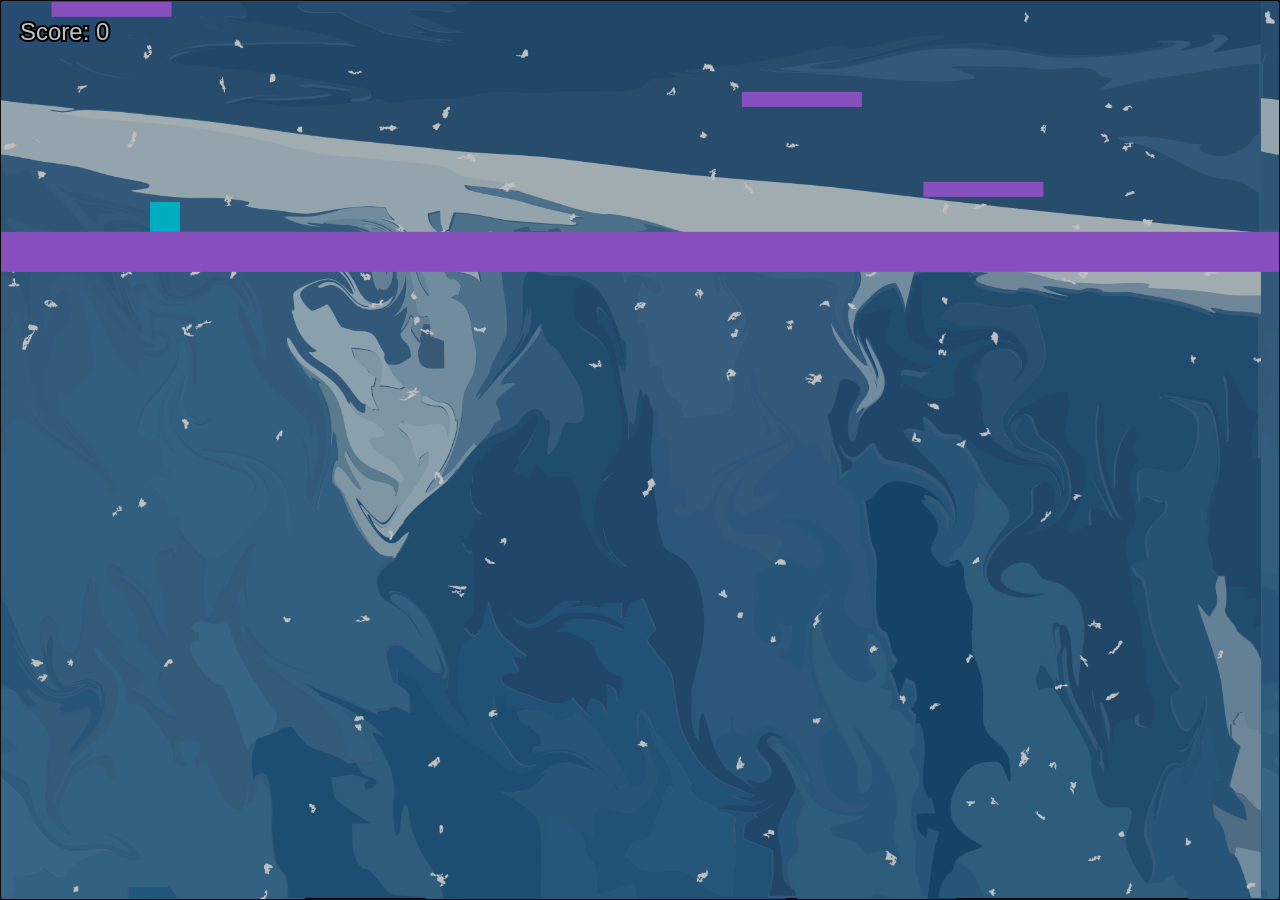
<file: index.html>
<!DOCTYPE html>
<html>
<head>
<meta charset="utf-8">
<title>Platformer</title>
<link rel="stylesheet" href="style.css">
</head>

<body>

<canvas id="c" tabindex="0"></canvas>

<script src="game.js"></script>

</body>
</html>
</file>
<file: style.css>
body {
  margin: 0;
  overflow: hidden;
  background: black;
  font-family: Arial;
}

canvas {
  display: block;
}

body::before {
  content: "";
  position: fixed;
  width: 100%;
  height: 100%;
  background: rgba(0,0,0,0.25);
  pointer-events: none;
}
</file>
